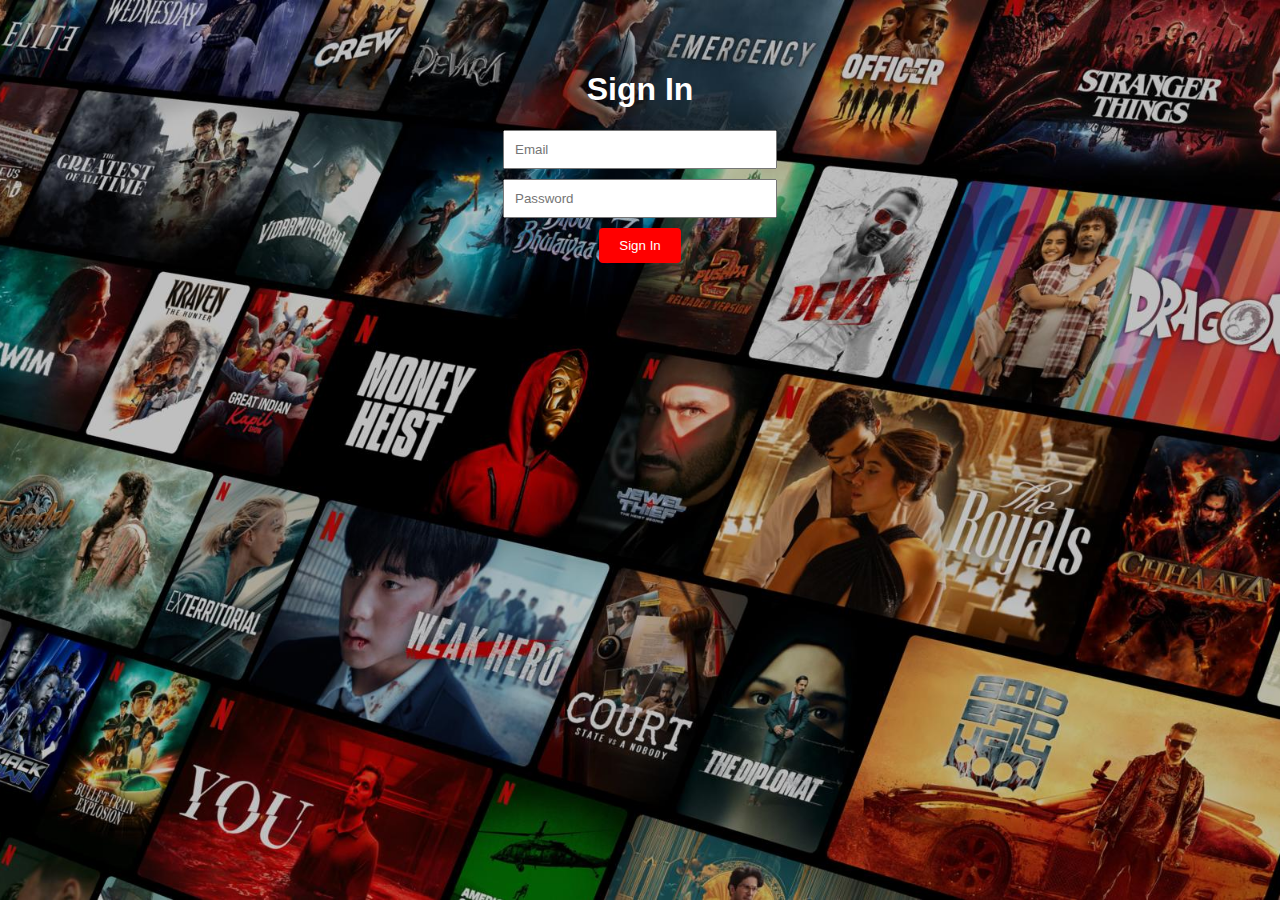
<file: signin.html>
<!DOCTYPE html>
<html lang="en">
<head>
  <meta charset="UTF-8" />
  <meta name="viewport" content="width=device-width, initial-scale=1.0"/>
  <title>Sign In - Netflix Clone</title>
  <link rel="stylesheet" href="style.css" />
</head>
<body>

  <div class="signin-container">
    <h1>Sign In</h1>
    <form action="home.html">
      <input type="email" placeholder="Email" required />
      <input type="password" placeholder="Password" required />
      <button type="submit">Sign In</button>
    </form>
  </div>

</body>
</html>
</file>
<file: style.css>
body {
  background: url("background.jpg") center center fixed;
  background-size: cover;
  color:white;
  font-family: Arial, sans-serif;
  margin: 0;
  padding: 0;
}

.header {
  display: flex;
  justify-content: space-between;
  align-items: center;
  padding: 20px;
}

.logo {
  width: 120px;
}

.language-signin {
  display: flex;
  align-items: center;
  gap: 10px;
}

.btn {
  background-color: red;
  color: white;
  padding: 8px 16px;
  text-decoration: none;
  border-radius: 4px;
}

.hero-section {
  text-align: center;
  padding: 50px 20px;
}

.email-form input {
  padding: 10px;
  width: 250px;
  margin-right: 10px;
}

.email-form button {
  padding: 10px 20px;
  background-color: red;
  color: white;
  border: none;
  border-radius: 4px;
}

.trending-section {
  padding: 30px 20px;
  background-color: rgba(0, 0, 0, 0.85);
  border-top: 2px solid red;
}

.trending-row {
  display: flex;
  gap: 10px;
  flex-wrap: wrap;
}

.poster {
  width: 150px;
  border-radius: 8px;
}

.signin-container {
  padding: 50px 20px;
  text-align: center;
}

.signin-container input {
  padding: 10px;
  width: 250px;
  display: block;
  margin: 10px auto;
}

.signin-container button {
  padding: 10px 20px;
  background-color: red;
  color: white;
  border: none;
  border-radius: 4px;
}

.welcome-section {
  text-align: center;
  padding: 50px 20px;
}
</file>
